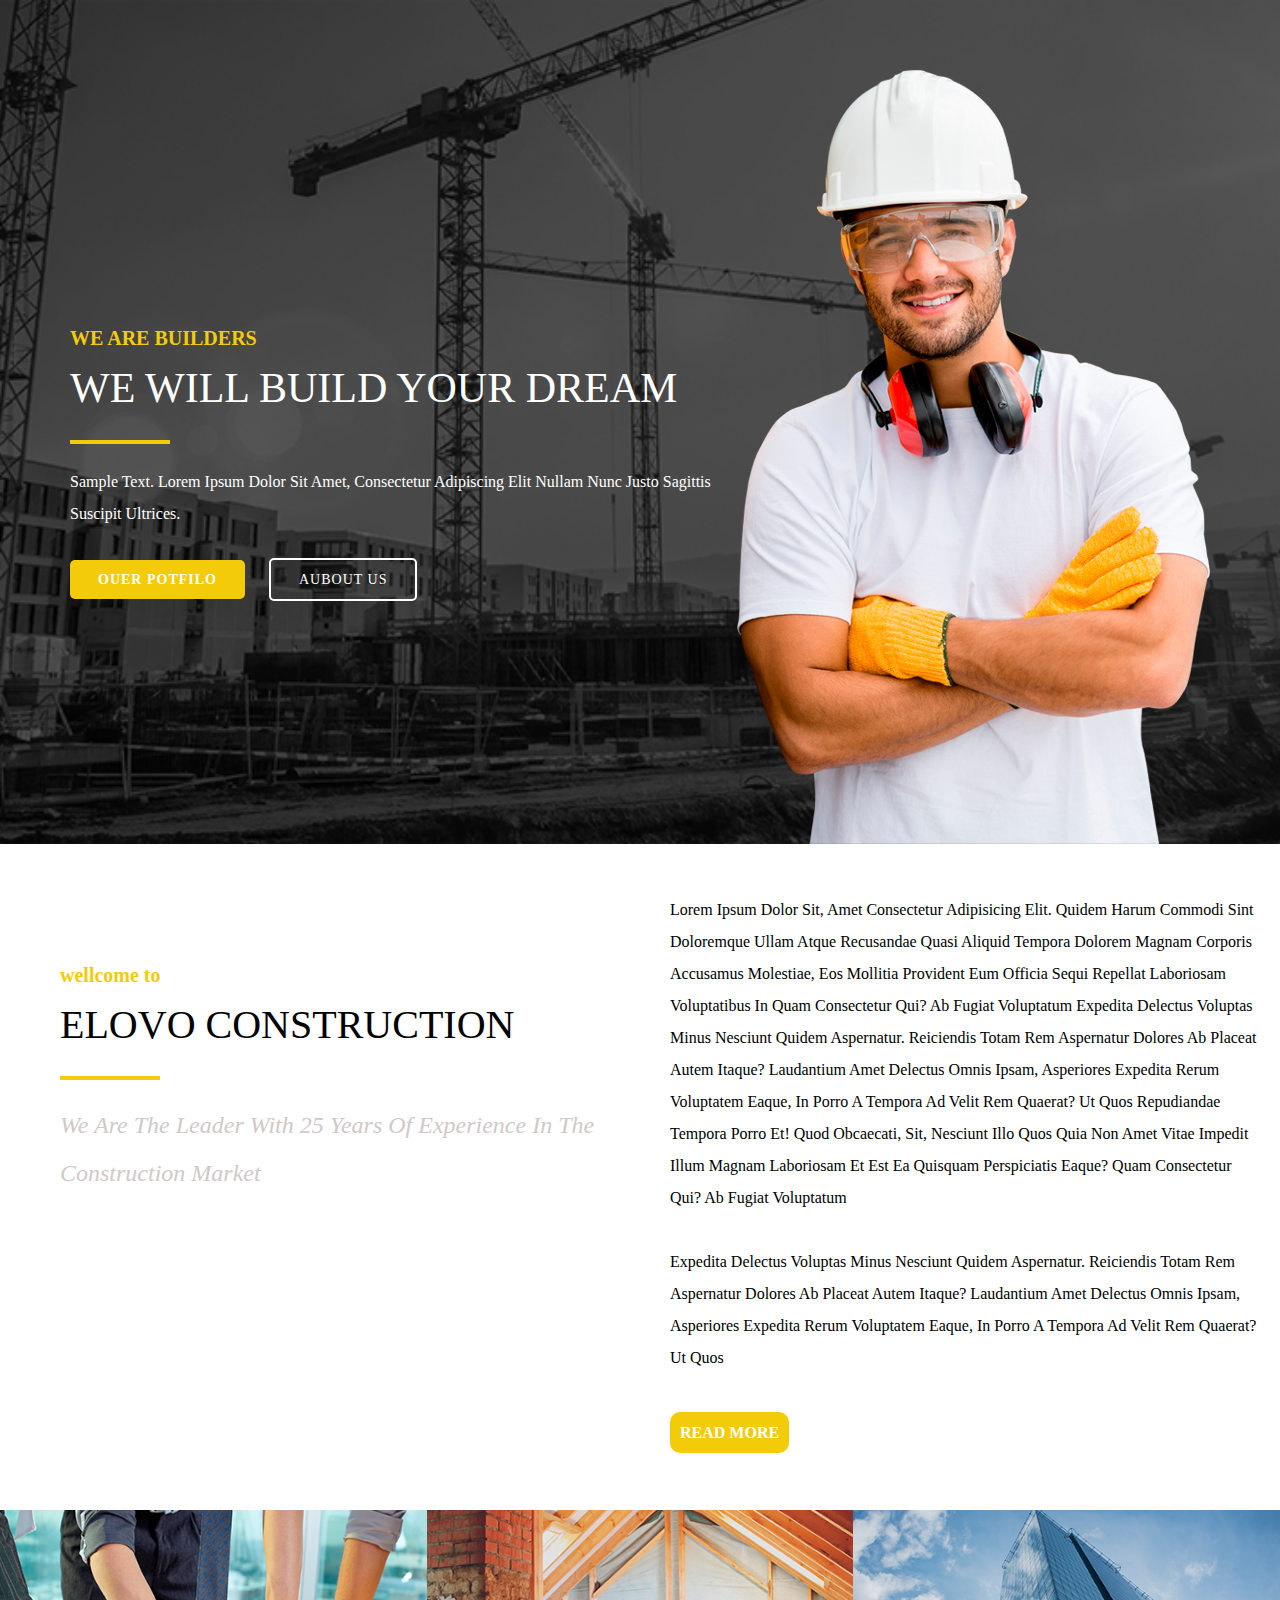
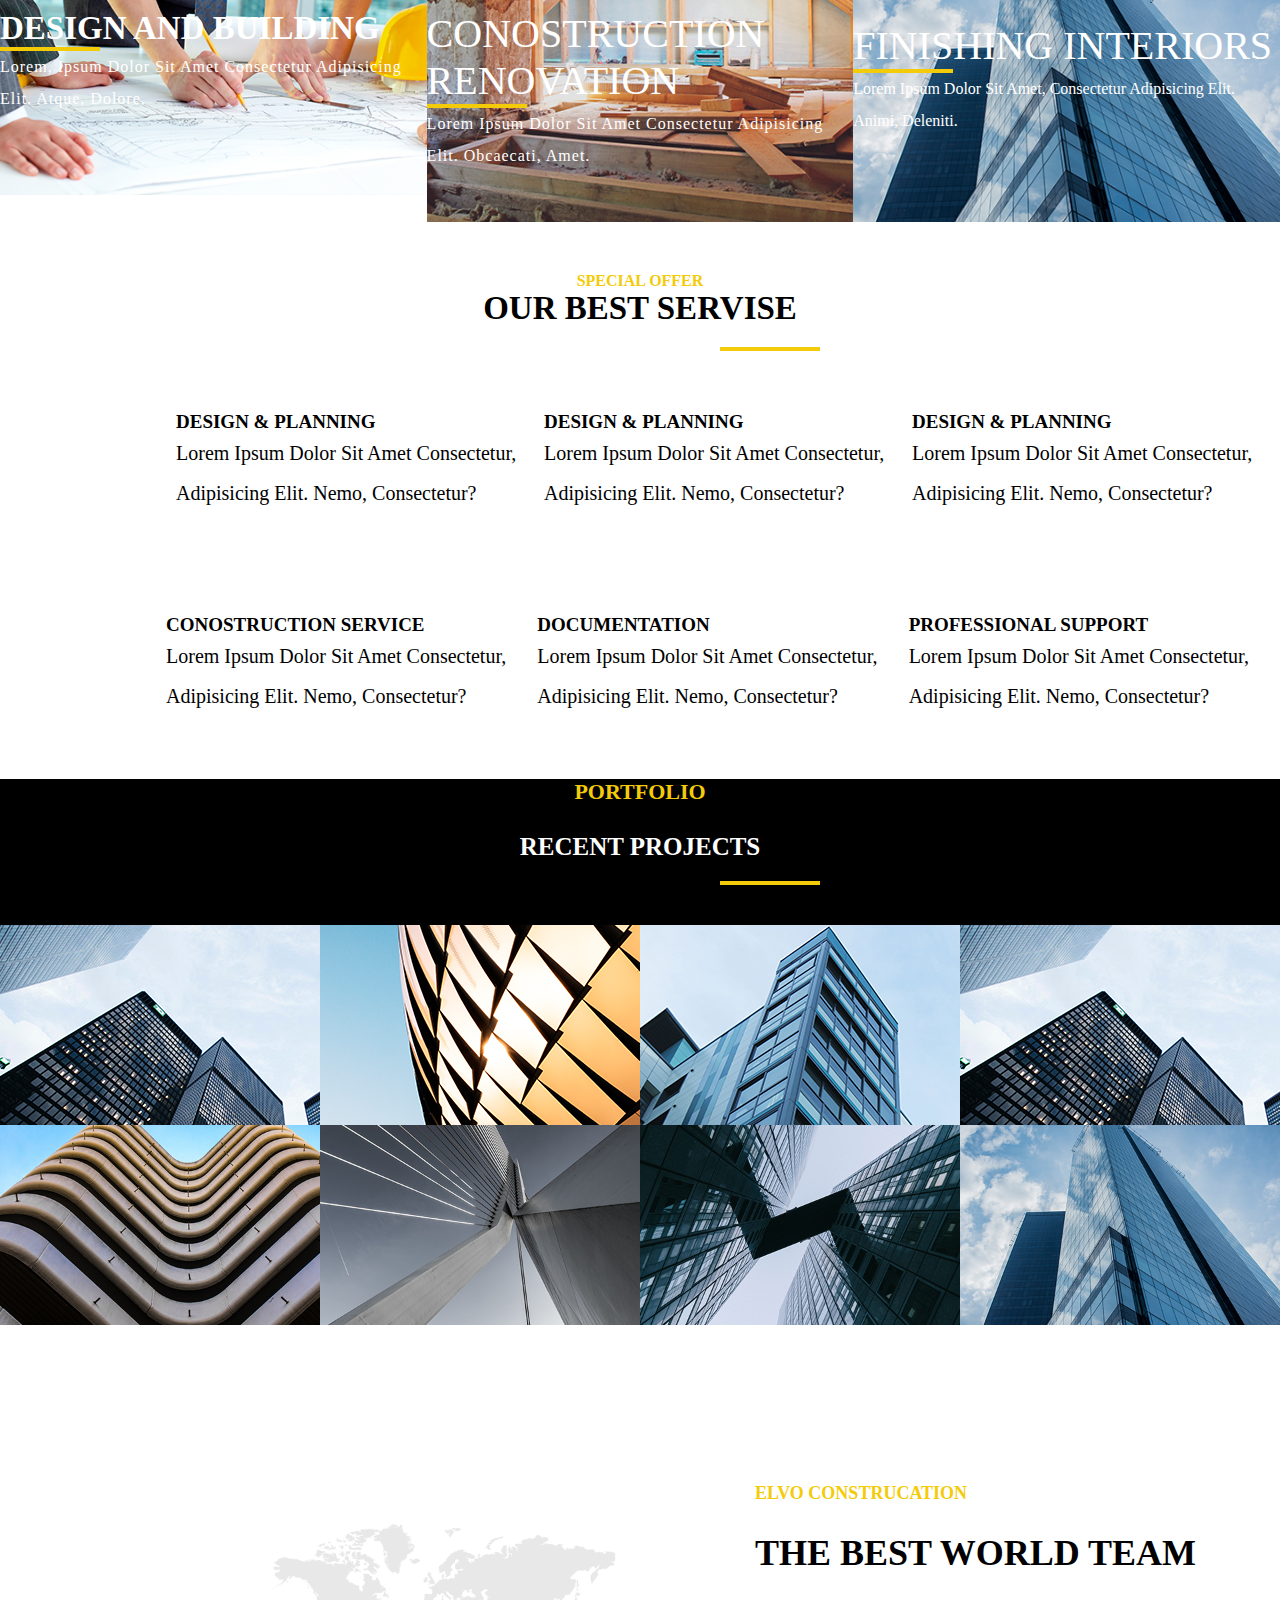
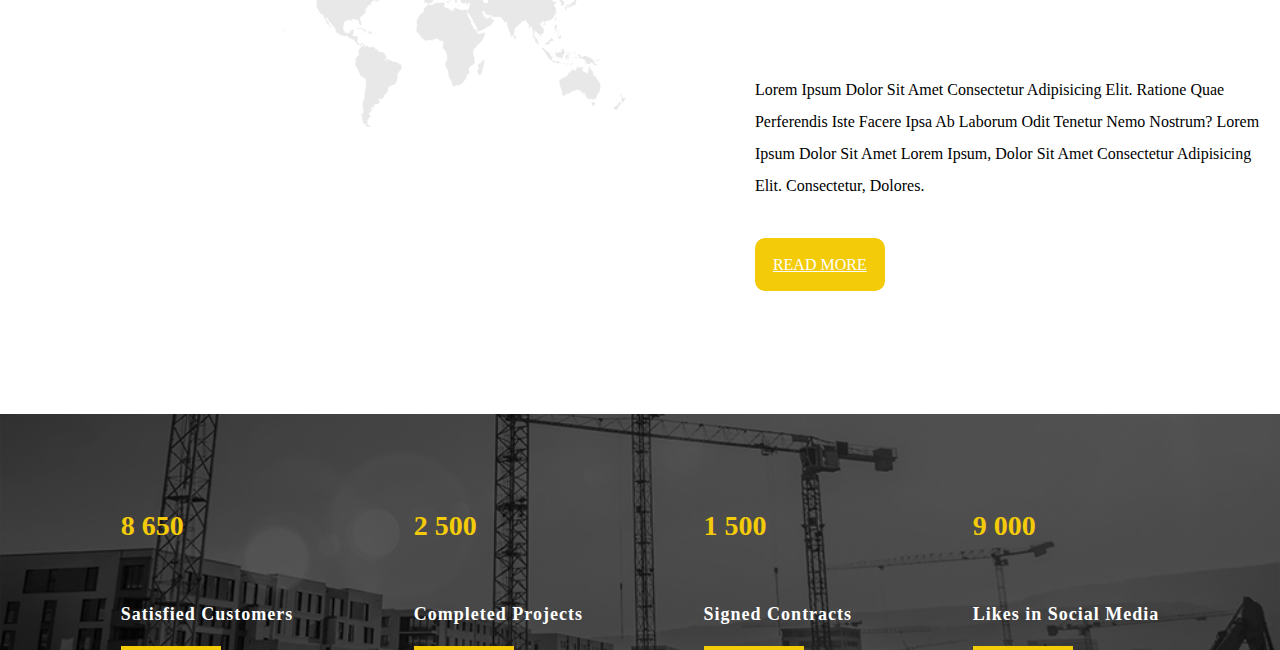
<file: index.html>
<!DOCTYPE html>
<html lang="en">
  <head>
    <meta charset="UTF-8" />
    <meta http-equiv="X-UA-Compatible" content="IE=edge" />
    <meta name="viewport" content="width=device-width, initial-scale=1.0" />
    <title>Build Your Drim</title>
    <link rel="stylesheet" href="style.css" />
  </head>
  <body>
    <div class="container">
      <!-- hero section start from here -->
      <div class="hero">
        <div class="content">
          <div class="hero-left">
            <h3 class="subtitle">WE ARE BUILDERS</h3>
            <h1 class="title">WE WILL BUILD YOUR DREAM</h1>
            <hr />
            <p class="detailes">
              Sample text. Lorem ipsum dolor sit amet, consectetur adipiscing
              elit nullam nunc justo sagittis suscipit ultrices.
            </p>
            <div class="hero-btn">
              <a href="#" class="portfilo"> ouer potfilo</a>
              <a href="#" class="about">aubout us</a>
            </div>
          </div>
          <!-- hero end -->
          <img src="./img/hero-profile.png" alt="" />
        </div>
      </div>

      <!-- wellcome section start from -->
      <div class="wellcome">
        <div class="wellcome-left">
          <div class="subtitle">wellcome to</div>
          <div class="title">elovo construction</div>
          <hr />
          <p class="we are">
            We are the leader with 25 years of experience in the construction
            market
          </p>
        </div>
        <div class="wellcome-right">
          <p>
            Lorem ipsum dolor sit, amet consectetur adipisicing elit. Quidem
            harum commodi sint doloremque ullam atque recusandae quasi aliquid
            tempora dolorem magnam corporis accusamus molestiae, eos mollitia
            provident eum officia sequi repellat laboriosam voluptatibus in quam
            consectetur qui? Ab fugiat voluptatum expedita delectus voluptas
            minus nesciunt quidem aspernatur. Reiciendis totam rem aspernatur
            dolores ab placeat autem itaque? Laudantium amet delectus omnis
            ipsam, asperiores expedita rerum voluptatem eaque, in porro a
            tempora ad velit rem quaerat? Ut quos repudiandae tempora porro et!
            Quod obcaecati, sit, nesciunt illo quos quia non amet vitae impedit
            illum magnam laboriosam et est ea quisquam perspiciatis eaque? quam
            consectetur qui? Ab fugiat voluptatum
            <br /><br />
            expedita delectus voluptas minus nesciunt quidem aspernatur.
            Reiciendis totam rem aspernatur dolores ab placeat autem itaque?
            Laudantium amet delectus omnis ipsam, asperiores expedita rerum
            voluptatem eaque, in porro a tempora ad velit rem quaerat? Ut quos
          </p>
          <a href="#" class="btn">read more</a>
        </div>
      </div>
      <!-- wellcome end -->

      <!-- design start -->
      <div class="design">
        <div class="desgin-left">
          <h2 class="desgin-1">design and building</h2>
          <hr />
          <p class="bulding">
            Lorem, ipsum dolor sit amet consectetur adipisicing elit. Atque,
            dolore.
          </p>
        </div>
        <div class="desgin-midle">
          <div class="desgin-2">conostruction renovation</div>
          <hr />
          <p class="bulding-on">
            Lorem ipsum dolor sit amet consectetur adipisicing elit. Obcaecati,
            amet.
          </p>
        </div>
        <div class="desgin-right">
          <div class="desgin-3">finishing interiors</div>
          <hr />
          <p class="bulding-two">
            Lorem ipsum dolor sit amet, consectetur adipisicing elit. Animi,
            deleniti.
          </p>
        </div>
      </div>
      <!-- design end -->
      <!-- servise start -->
      <div class="servise">
        <div class="servise-title">special offer</div>
        <div class="servise-subtitle">our best servise</div>
        <hr />
      </div>
      <!-- servise end -->
      <!-- planning start -->
      <div class="planning">
        <div class="planning-left">
          <div class="subtile">design & planning</div>
          <p>
            Lorem ipsum dolor sit amet consectetur, adipisicing elit. Nemo,
            consectetur?
          </p>
        </div>
        <div class="planning-midle">
          <div class="subtile">design & planning</div>
          <p>
            Lorem ipsum dolor sit amet consectetur, adipisicing elit. Nemo,
            consectetur?
          </p>
        </div>
        <div class="planning-right">
          <div class="subtile">design & planning</div>
          <p>
            Lorem ipsum dolor sit amet consectetur, adipisicing elit. Nemo,
            consectetur?
          </p>
        </div>
      </div>
      <!-- planning end -->
      <!-- construction start -->
      <div class="construction">
        <div class="construction-left">
          <div class="subtile">conostruction service</div>
          <p>
            Lorem ipsum dolor sit amet consectetur, adipisicing elit. Nemo,
            consectetur?
          </p>
        </div>
        <div class="construction-midle">
          <div class="subtile">documentation</div>
          <p>
            Lorem ipsum dolor sit amet consectetur, adipisicing elit. Nemo,
            consectetur?
          </p>
        </div>
        <div class="construction-right">
          <div class="subtile">professional support</div>
          <p>
            Lorem ipsum dolor sit amet consectetur, adipisicing elit. Nemo,
            consectetur?
          </p>
        </div>
      </div>
      <!-- construction end -->
      <!-- portfolio start -->
      <div class="portfolio">
        <div class="title">portfolio</div>
        <div class="subtitle">recent projects</div>
        <hr />
      </div>
      <!-- portfolio end -->
      <!-- project start -->
      <div class="project">
        <div class="img-left"></div>
        <div class="img-midle"></div>
        <div class="img-right"></div>
        <div class="img-right-on"></div>
      </div>
      <!-- project end -->
      <!-- project-2 start -->
      <div class="project-2">
        <div class="img-left"></div>
        <div class="img-midle"></div>
        <div class="img-right"></div>
        <div class="img-right-on"></div>
      </div>
      <!-- project-2 end -->
      <!-- tem start -->
      <div class="tem">
        <div class="tem-left">
          <img src="./img/img-1.png" alt="" />
        </div>
        <div class="tem-right">
          <div class="title">elvo construcation</div>
          <div class="subtile">the best world team</div>
          <p>
            Lorem ipsum dolor sit amet consectetur adipisicing elit. Ratione
            quae perferendis iste facere ipsa ab laborum odit tenetur nemo
            nostrum? Lorem ipsum dolor sit amet Lorem ipsum, dolor sit amet
            consectetur adipisicing elit. Consectetur, dolores.
          </p>
          <hr />
          <a href="#"> read more </a>
        </div>
      </div>
      <!-- tem end -->
      <!-- Customers start -->
      <div class="Customers">
        <div class="Customers-left">
          <p>8 650</p>
          <h3 class="subtaitle">Satisfied Customers</h3>
          <hr />
        </div>
        <div class="Customers-midle">
          <p>2 500</p>
          <h3 class="subtaitle">Completed Projects</h3>
          <hr />
        </div>
        <div class="Customers-right">
          <p>1 500</p>
          <h3 class="subtaitle">Signed Contracts</h3>
          <hr />
        </div>
        <div class="Customers-right2">
          <p>9 000</p>
          <h3 class="subtaitle">Likes in Social Media</h3>
          <hr />
        </div>
      </div>
      <!-- Customers end -->
    </div>
  </body>
</html>
</file>
<file: style.css>
* {
  margin: 0;
  padding: 0;
  font-family: roboto;
}
img {
  max-width: 100%;
}
.a {
  text-decoration: none;
}
.hero {
  width: 100%;
  background-image: url(./img/hero.png);
  background-repeat: no-repeat;
  background-size: cover;
  background-position: center;
}
.content {
  width: 1140px;
  margin: 0 auto;
  align-items: center;
  padding-top: 70px;
  display: flex;
}
.subtitle {
  color: #f4cb08;
  font-size: 20px;
  font-weight: 400;
}
.title {
  color: white;
  font-weight: 400;
  text-transform: uppercase;
  font-size: 42px;
  margin-top: 14px;
  margin-bottom: 28px;
}
hr {
  width: 100px;
  color: #f4cb08;
  height: 0px;
}
.detailes {
  color: white;
  margin-top: 22px;
  text-transform: capitalize;
  font-weight: 400;
  margin-bottom: 40px;
}
.portfilo {
  color: white;
  background: #f4cb08;
  padding: 12px 28px;
  text-transform: uppercase;
  letter-spacing: 1px;
  font-weight: 600;
  border-radius: 5px;
  font-size: 14px;
  text-decoration: none;
}
.about {
  color: white;
  text-transform: uppercase;
  padding: 12px 28px;
  border: 2px solid white;
  border-radius: 5px;
  letter-spacing: 1px;
  font-weight: 500;
  font-size: 14px;
  margin-left: 20px;
  text-decoration: none;
}
.wellcome {
  background-color: #fff;
  display: flex;
}
.wellcome-left {
  margin-top: 50px;
  margin-left: 60px;
  padding-top: 70px;
  width: 50%;
}
.subtitle {
  color: #f4cb08;
  font-size: 20px;
  font-weight: 583;
}
.wellcome .title {
  color: #000;
  font-size: 40px;
  font-weight: 500;
}
hr {
  width: 100px;
  background: #f4cb08;
  height: 4px;
  border: none;
}
.we.are {
  color: #d1c8c8;
  font-style: italic;
  font-size: 24px;
  margin-top: 21px;
}
.wellcome-right {
  width: 50%;
  margin-top: 50px;
}
p {
	text-transform: capitalize;
	line-height: 2;
	font-family: roboto;
	font-weight: 400;
	margin-bottom: 50px;
	padding-right: 20px;
}
.btn {
  text-transform: uppercase;
  background: #f4cb08;
  border-radius: 10px;
  color: white;
  font-weight: 600;
  padding: 12px 10px;
  text-decoration: none;
}
.design {
  display: flex;
  margin-top: 68px;
}
.desgin-left {
  width: 33.33%;
  height: 285px;
  background-image: url(./img/img-left.jpg);
  background-position: center;
  background-size: cover;
  background-repeat: no-repeat;
}
.desgin-1 {
  text-transform: uppercase;
  font-size: 33px;
  color: white;
  margin-top: 100px;
}
.desgin-midle {
  width: 33.33%;
  background-image: url(./img/img-middle.jpg);
  background-position: center;
  background-size: cover;
  background-repeat: no-repeat;
}
.desgin-2 {
  color: white;
  text-transform: uppercase;
  font-size: 40px;
  margin-top: 100px;
}
.desgin-right {
  width: 33.33%;
  background-image: url(./img/img-right.jpg);
  background-position: center;
  background-size: cover;
  background-repeat: no-repeat;
}
.desgin-3 {
  color: white;
  font-size: 40px;
  text-transform: uppercase;
  margin-top: 112px;
}

.bulding-two {
  color: white;
  font-weight: 500;
}
.bulding {
  color: white;
  letter-spacing: 1px;
  font-weight: 500;
}

.bulding-on {
  color: white;
  font-weight: 500;
  letter-spacing: 1px;
}
.servise-title {
  text-align: center;
  text-transform: uppercase;
  color: #f4cb08;
  font-weight: 700;
  margin-top: 50px;
}
.servise-subtitle {
  text-align: center;
  font-size: 33px;
  font-weight: 700;
  text-transform: uppercase;
}
.servise hr {
  margin-left: 720px;
  margin-top: 20px;
}
.planning {
  display: flex;
  margin-top: 60px;
  margin-left: 176px;
}
.planning .subtile {
  text-transform: uppercase;
  font-weight: 800;
  font-size: 19px;
}
.planning p {
	font-size: 20px;
	padding-right: 20px;
}
.construction {
  display: flex;
  margin-left: 166px;
  font-size: 20px;
  margin-top: 51px;
}
.construction .subtile {
  text-transform: uppercase;
  font-size: 19px;
  font-weight: 800;
}
.portfolio {
  background: #000;
  margin-top: -1px;
  height: 146px;
}
.portfolio .title {
  text-align: center;
  color: #f4cb08;
  font-size: 22px;
  font-weight: 700;
}
.portfolio .subtitle {
  text-align: center;
  text-transform: uppercase;
  color: #fff;
  font-size: 25px;
}
.portfolio hr {
  margin-left: 720px;
  margin-top: 20px;
}
.project {
  display: flex;
  margin-top: 0px;
}
.img-left {
  background-image: url(./img/1122.jpg);
  width: 25%;
  height: 200px;
}
.img-midle {
  background-image: url(./img/112233.jpg);
  width: 25%;
  height: 200px;
}
.img-right {
  background-image: url(./img/12.jpg);
  width: 25%;
  height: 200px;
}
.img-right-on {
  background-image: url(./img/1122.jpg);
  width: 25%;
  height: 200px;
}
.project-2 {
  display: flex;
}
.project-2 .img-left {
  background-image: url(./img/12345678.jpg);
  background-position: center;
  background-size: cover;
  background-repeat: no-repeat;
}
.project-2 .img-midle {
  background-image: url(./img/azc.jpg);
  background-position: center;
  background-size: cover;
  background-repeat: no-repeat;
}
.project-2 .img-right {
  background-image: url(./img/aa.jpg);
  background-position: center;
  background-size: cover;
  background-repeat: no-repeat;
}
.project-2 .img-right-on {
  background-image: url(./img/img-right.jpg);
  background-position: center;
  background-size: cover;
  background-repeat: no-repeat;
}
.tem {
  display: flex;
  margin-top: 144px;
  margin-left: 249px;
}
.tem .title {
  font-size: 18px;
  color: #f4cb08;
  font-weight: 800;
}
.tem .subtile {
  font-size: 36px;
  color: #000;
  text-transform: uppercase;
  font-weight: 800;
  margin-bottom: 100px;
}
.tem a {
  text-transform: uppercase;
  border-radius: 10px;
  background-color: #f4cb08;
  color: white;
  padding: 18px;
}
.tem img {
  width: 1225px;
  height: 300px;
}
.tem-right {
  margin-left: 121px;
}
.Customers {
  width: 100%;
  margin: 0 auto;
  background-image: url(./img/hero.png);
  background-position: center;
  background-repeat: no-repeat;
  background-size: cover;
  display: flex;
  margin-top: 140px;
  justify-content: space-evenly;
  padding-top: 84px;
}
.p {
  width: 300px;
  height: 300px;
  color: #d1c8c8;
  font-weight: 400;
  font-family: candara;
}
.Customers p {
  color: #f4cb08;
  font-size: 28px;
  font-weight: 700;
}
.Customers .subtaitle {
  color: white;
  font-size: 18px;
  letter-spacing: 1px;
  margin-bottom: 21px;
}
</file>
